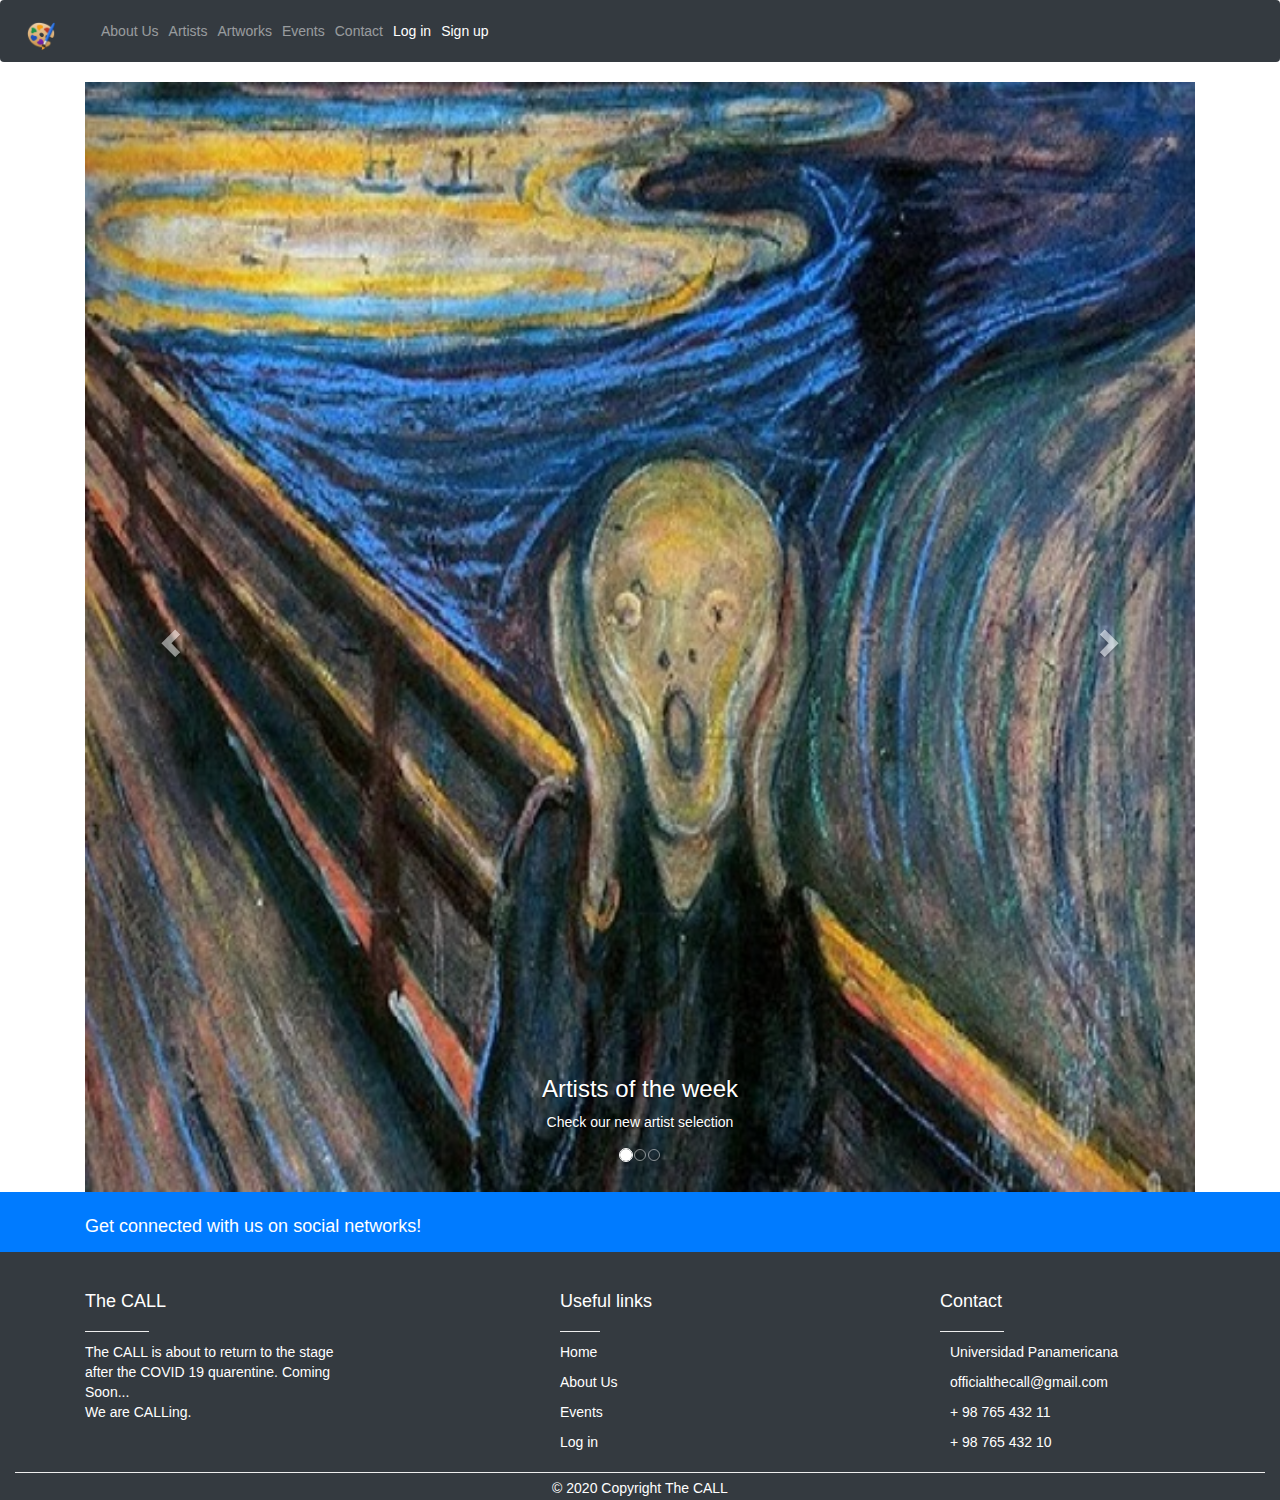
<file: art-project/index.html>
<!DOCTYPE html>
<html lang="en">
<head>
    <meta charset="UTF-8">
    <meta name="viewport" content="width=device-width, initial-scale=1.0">

    <link rel="icon" type="image/png" sizes="32x32" href="./images/logo.png">
    <link rel="stylesheet" href="https://stackpath.bootstrapcdn.com/bootstrap/4.5.2/css/bootstrap.min.css" integrity="sha384-JcKb8q3iqJ61gNV9KGb8thSsNjpSL0n8PARn9HuZOnIxN0hoP+VmmDGMN5t9UJ0Z" crossorigin="anonymous">
    <link rel="stylesheet" href="https://maxcdn.bootstrapcdn.com/bootstrap/3.4.1/css/bootstrap.min.css">
    <link rel="stylesheet" href="./css/nav.css">

    <title>Home</title>
</head>

<body>
  <nav class="navbar navbar-expand-lg navbar-dark bg-dark">
    <a class="navbar-brand" href="index.html"><img src="./images/logo.png" alt="logo" class="img-logo"></a>
    <button class="navbar-toggler" type="button" data-toggle="collapse" data-target="#navbarNav" aria-controls="navbarNav" aria-expanded="false" aria-label="Toggle navigation">
      <span class="navbar-toggler-icon"></span>
    </button>
    <div class="collapse navbar-collapse" id="navbarNav">
      <ul class="navbar-nav">
        <li class="nav-item">
          <a class="nav-link" href="about us.html"> About Us <span class="sr-only">(current)</span></a>
        </li>
        <li class="nav-item">
          <a class="nav-link" href="artists.html">Artists</a>
        </li>
        <li class="nav-item">
          <a class="nav-link" href="artworks.html">Artworks</a>
        </li>
        <li class="nav-item">
          <a class="nav-link" href="events.html">Events</a>
        </li>
        <li class="nav-item">
          <a class="nav-link" href="contact.html">Contact</a>
        </li>
        <li class="nav-item active">
          <a class="nav-link" href="login.html"> Log in <span class="sr-only">(current)</span></a>
        </li>
        <li class="nav-item active">
          <a class="nav-link" href="signup.html"> Sign up <span class="sr-only">(current)</span></a>
        </li>
      </ul>
  </nav>


    <main id="backgroud-img">
        <div class="container">
            <div id="myCarousel" class="carousel slide" data-ride="carousel">
              <!-- Indicators -->
              <ol class="carousel-indicators">
                <li data-target="#myCarousel" data-slide-to="0" class="active"></li>
                <li data-target="#myCarousel" data-slide-to="1"></li>
                <li data-target="#myCarousel" data-slide-to="2"></li>
              </ol>
          
              <!-- Wrapper for slides -->
              <div class="carousel-inner">
          
              
              <div class="item active">
                <a href="artists.html">
                  <img src="./images/foto1.jpg" alt="The Scream" style="width:100%;">
                </a>
                  <div class="carousel-caption">
                    <h3>Artists of the week</h3>
                    <p>Check our new artist selection</p>
                  </div>
                </div>
              </a>
              
              <div class="item">
                <a href="artworks.html">
                  <img src="./images/foto2.jpg" alt="The Garden of Monet at Argenteuil" style="width:100%;">
                </a>
                  <div class="carousel-caption">
                    <h3>New art available</h3>
                    <p>Check out our new art collection!</p>
                  </div>
                </div>

              
              <div class="item">
                <a href="events.html">
                  <img src="./images/foto3.jpg" alt="The CALL" style="width:100%;">
                </a>
                  <div class="carousel-caption">
                    <h3>The CALL (Live at Rock in Rio)</h3>
                    <p>Tickets now available!</p>
                  </div>
                </div>
            
              </div>
          
              <!-- Left and right controls -->
              <a class="left carousel-control" href="#myCarousel" data-slide="prev">
                <span class="glyphicon glyphicon-chevron-left"></span>
                <span class="sr-only">Previous</span>
              </a>
              <a class="right carousel-control" href="#myCarousel" data-slide="next">
                <span class="glyphicon glyphicon-chevron-right"></span>
                <span class="sr-only">Next</span>
              </a>
            </div>
          </div>
    </main>

        <!-- Footer -->
        <footer class="footer bg-dark text-white">

          <!-- Social Icons -->
          <div class="bg-primary">
              <div class="container">
                  <div class="row py-4">
                      <div class="col-md-6 col-lg-7">
                          <h4 class="mb-0 white-text">Get connected with us on social networks!</h4>
                      </div>
                      <div class="col-md-6 col-lg-5 text-right">
                          <a><i class="fa fa-facebook white-text mr-lg-4 fa-2x"> </i></a>
                          <a><i class="fa fa-twitter white-text mr-lg-4 fa-2x"> </i></a>
                          <a><i class="fa fa-google-plus white-text mr-lg-4 fa-2x"> </i></a>
                          <a><i class="fa fa-linkedin white-text mr-lg-4 fa-2x"> </i></a>
                          <a><i class="fa fa-instagram white-text mr-lg-4 fa-2x"> </i></a>
                      </div>
                  </div>
              </div>
          </div>
          <!-- Social Icons -->
  
          <!-- Footer Links -->
          <div class="container pt-5 pb-2">
              <div class="row">
  
                  <div class="col-md-3 col-lg-4 col-xl-3">
                      <h4>The CALL</h4>
                      <hr class="bg-white mb-2 mt-0 d-inline-block mx-auto w-25">
                      <p>
                        The CALL is about to return to the stage after the COVID 19 quarentine. Coming Soon... <br>
                        We are CALLing.
                      </p>
                  </div>
  
                  <div class="col-md-3 col-lg-2 col-xl-2 mx-auto">
                      <h4>Useful links</h4>
                      <hr class="bg-white mb-2 mt-0 d-inline-block mx-auto w-25">
                      <p><a href="index.html" class="text-white">Home</a></p>
                      <p><a href="about us.html" class="text-white">About Us</a></p>
                      <p><a href="events.html" class="text-white">Events</a></p>
                      <p><a href="login.html" class="text-white">Log in</a></p>
                  </div>
  
                  <div class="col-md-4 col-lg-3 col-xl-3">
                      <h4>Contact</h4>
                      <hr class="bg-white mb-2 mt-0 d-inline-block mx-auto w-25">
                      <p><i class="fa fa-home mr-3"></i> Universidad Panamericana</p>
                      <p><i class="fa fa-envelope mr-3"></i> officialthecall@gmail.com</p>
                      <p><i class="fa fa-phone mr-3"></i> + 98 765 432 11</p>
                      <p><i class="fa fa-print mr-3"></i> + 98 765 432 10</p>
                  </div>
  
              </div>
          </div>
          <!-- Footer Links-->
  
          <hr class="bg-white mx-4 mt-2 mb-1">
  
          <!-- Copyright-->
          <div class="container-fluid">
              <p class="text-center m-0 py-1">
                  © 2020 Copyright <a href="#" class="text-white">The CALL</a>
              </p>
          </div>
          <!-- Copyright -->
  
      </footer>

    <script src="https://ajax.googleapis.com/ajax/libs/jquery/3.5.1/jquery.min.js"></script>
    <script src="https://maxcdn.bootstrapcdn.com/bootstrap/3.4.1/js/bootstrap.min.js"></script>
</body>
</html>
</file>
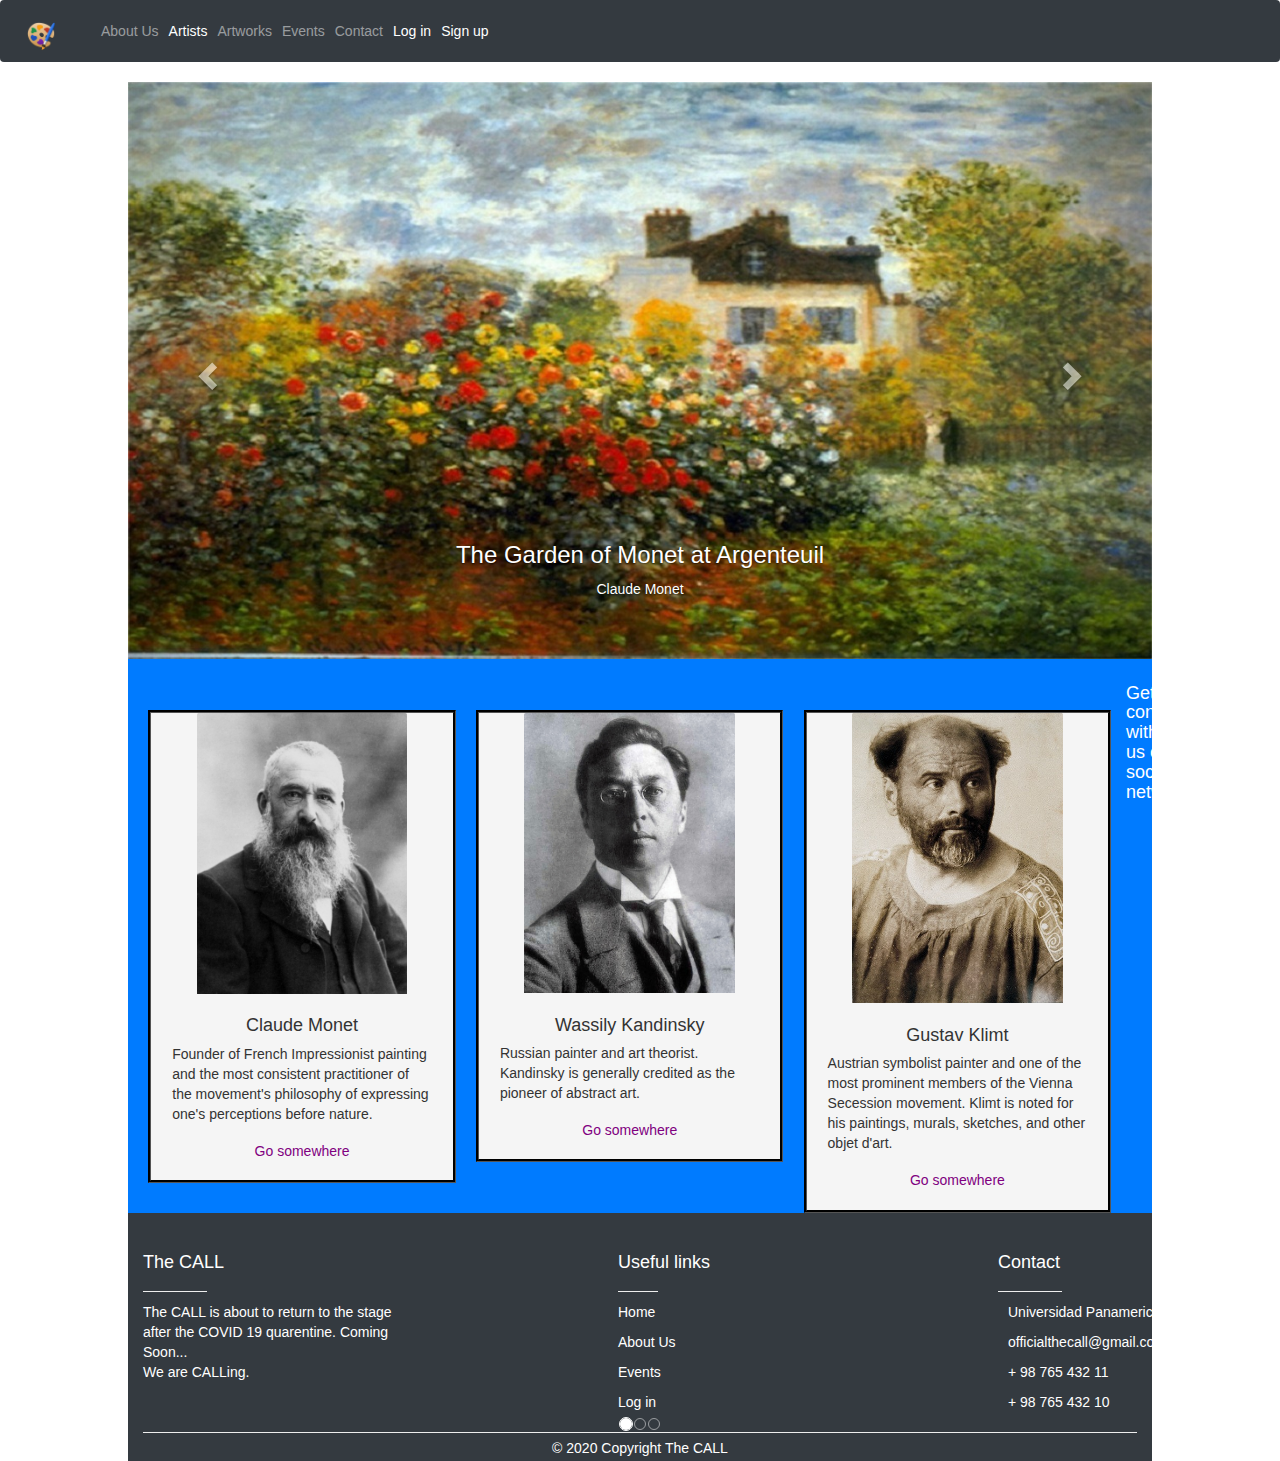
<file: art-project/artists.html>
<!DOCTYPE html>
<html lang="en">
<head>
    <meta charset="UTF-8">
    <meta name="viewport" content="width=device-width, initial-scale=1.0">

    <link rel="icon" type="image/png" sizes="32x32" href="./images/logo.png">
    <link rel="stylesheet" href="https://stackpath.bootstrapcdn.com/bootstrap/4.5.2/css/bootstrap.min.css" integrity="sha384-JcKb8q3iqJ61gNV9KGb8thSsNjpSL0n8PARn9HuZOnIxN0hoP+VmmDGMN5t9UJ0Z" crossorigin="anonymous">
    <link rel="stylesheet" href="https://maxcdn.bootstrapcdn.com/bootstrap/3.4.1/css/bootstrap.min.css">
    <link rel="stylesheet" href="./css/nav.css">
    <link rel="stylesheet" href="./css/artists.css">
    <title>Artists</title>
</head>
<body>

  <nav class="navbar navbar-expand-lg navbar-dark bg-dark">
    <a class="navbar-brand" href="index.html"><img src="./images/logo.png" alt="logo" class="img-logo"></a>
    <button class="navbar-toggler" type="button" data-toggle="collapse" data-target="#navbarNav" aria-controls="navbarNav" aria-expanded="false" aria-label="Toggle navigation">
      <span class="navbar-toggler-icon"></span>
    </button>
    <div class="collapse navbar-collapse" id="navbarNav">
      <ul class="navbar-nav">
        <li class="nav-item">
          <a class="nav-link" href="about us.html"> About Us <span class="sr-only">(current)</span></a>
        </li>
        <li class="nav-item active">
          <a class="nav-link" href="artists.html">Artists</a>
        </li>
        <li class="nav-item">
          <a class="nav-link" href="artworks.html">Artworks</a>
        </li>
        <li class="nav-item">
          <a class="nav-link" href="events.html">Events</a>
        </li>
        <li class="nav-item">
          <a class="nav-link" href="contact.html">Contact</a>
        </li>
        <li class="nav-item active">
          <a class="nav-link" href="login.html"> Log in <span class="sr-only">(current)</span></a>
        </li>
        <li class="nav-item active">
          <a class="nav-link" href="signup.html"> Sign up <span class="sr-only">(current)</span></a>
        </li>
      </ul>
  </nav>


    <div id="myCarousel" class="carousel slide" data-ride="carousel" style="width: 80%; float: center; margin-left:10%;" >
        <!-- Indicators -->
        <ol class="carousel-indicators">
          <li data-target="#myCarousel" data-slide-to="0" class="active"></li>
          <li data-target="#myCarousel" data-slide-to="1"></li>
          <li data-target="#myCarousel" data-slide-to="2"></li>
        </ol>
      
        <!-- Wrapper for slides -->
        <div class="carousel-inner">
          <div class="item active">
            <img src="images\monet1.jpg" alt="Monet">
            <div class="carousel-caption">
              <h3>The Garden of Monet at Argenteuil</h3>
              <p>Claude Monet</p>
            </div>
          </div>
      
          <div class="item">
            <img src="images\kandinsky1.jpg" alt="Kandinsky">
            <div class="carousel-caption">
              <h3>Yellow, Red, Blue </h3>
              <p>Wassily Kandinsky</p>
            </div>
          </div>

          <div class="item">
            <img src="images\klimt1.jpg" alt="The woman in gold">
            <div class="carousel-caption">
              <h3>The woman in gold</h3>
              <p>Gustav Klimt</p>
            </div>
          </div>
      
        <!-- Left and right controls -->
        <a class="left carousel-control" href="#myCarousel" data-slide="prev">
          <span class="glyphicon glyphicon-chevron-left"></span>
          <span class="sr-only">Previous</span>
        </a>
        <a class="right carousel-control" href="#myCarousel" data-slide="next">
          <span class="glyphicon glyphicon-chevron-right"></span>
          <span class="sr-only">Next</span>
        </a>
      </div>

    <div class="card1">
        <img src="images\monetP.jpg" class="card-img-top" alt="Claude Monet">
        <div class="card-body">
          <h4 class="card-title">Claude Monet</h4>
          <p class="card-text">Founder of French Impressionist painting and the most consistent practitioner of the movement's philosophy of expressing one's perceptions before nature.</p>
          <a href="https://www.claudemonetgallery.org/" class="btn">Go somewhere</a>
        </div>
      </div>

      <div class="card2">
        <img src="images\kandinskyP.jpg" class="card-img-top" alt="Wassily Kandinsky">
        <div class="card-body">
          <h4 class="card-title">Wassily Kandinsky</h4>
          <p class="card-text">Russian painter and art theorist. Kandinsky is generally credited as the pioneer of abstract art.</p>
          <a href="https://www.wassilykandinsky.net/painting1896-1944.php" class="btn">Go somewhere</a>
        </div>
      </div>

      <div class="card3">
        <img src="images\klimtP.jpg" class="card-img-top" alt="Gustav Klimt">
        <div class="card-body">
          <h4 class="card-title">Gustav Klimt</h4>
          <p class="card-text">Austrian symbolist painter and one of the most prominent members of the Vienna Secession movement. Klimt is noted for his paintings, murals, sketches, and other objet d'art.</p>
          <a href="https://www.klimtgallery.org/" class="btn">Go somewhere</a>
        </div>
      </div>

    <main>
        
    </main>

    <footer class="footer bg-dark text-white">

      <!-- Social Icons -->
      <div class="bg-primary">
          <div class="container">
              <div class="row py-4">
                  <div class="col-md-6 col-lg-7">
                      <h4 class="mb-0 white-text">Get connected with us on social networks!</h4>
                  </div>
                  <div class="col-md-6 col-lg-5 text-right">
                      <a><i class="fa fa-facebook white-text mr-lg-4 fa-2x"> </i></a>
                      <a><i class="fa fa-twitter white-text mr-lg-4 fa-2x"> </i></a>
                      <a><i class="fa fa-google-plus white-text mr-lg-4 fa-2x"> </i></a>
                      <a><i class="fa fa-linkedin white-text mr-lg-4 fa-2x"> </i></a>
                      <a><i class="fa fa-instagram white-text mr-lg-4 fa-2x"> </i></a>
                  </div>
              </div>
          </div>
      </div>
      <!-- Social Icons -->

      <!-- Footer Links -->
      <div class="container pt-5 pb-2">
          <div class="row">

              <div class="col-md-3 col-lg-4 col-xl-3">
                  <h4>The CALL</h4>
                  <hr class="bg-white mb-2 mt-0 d-inline-block mx-auto w-25">
                  <p>
                    The CALL is about to return to the stage after the COVID 19 quarentine. Coming Soon... <br>
                    We are CALLing.
                  </p>
              </div>

              <div class="col-md-3 col-lg-2 col-xl-2 mx-auto">
                  <h4>Useful links</h4>
                  <hr class="bg-white mb-2 mt-0 d-inline-block mx-auto w-25">
                  <p><a href="index.html" class="text-white">Home</a></p>
                  <p><a href="about us.html" class="text-white">About Us</a></p>
                  <p><a href="events.html" class="text-white">Events</a></p>
                  <p><a href="login.html" class="text-white">Log in</a></p>
              </div>

              <div class="col-md-4 col-lg-3 col-xl-3">
                  <h4>Contact</h4>
                  <hr class="bg-white mb-2 mt-0 d-inline-block mx-auto w-25">
                  <p><i class="fa fa-home mr-3"></i> Universidad Panamericana</p>
                  <p><i class="fa fa-envelope mr-3"></i> officialthecall@gmail.com</p>
                  <p><i class="fa fa-phone mr-3"></i> + 98 765 432 11</p>
                  <p><i class="fa fa-print mr-3"></i> + 98 765 432 10</p>
              </div>

          </div>
      </div>
      <!-- Footer Links-->

      <hr class="bg-white mx-4 mt-2 mb-1">

      <!-- Copyright-->
      <div class="container-fluid">
          <p class="text-center m-0 py-1">
              © 2020 Copyright <a href="#" class="text-white">The CALL</a>
          </p>
      </div>
      <!-- Copyright -->

  </footer>


    <script src="https://ajax.googleapis.com/ajax/libs/jquery/3.5.1/jquery.min.js"></script>
    <script src="https://maxcdn.bootstrapcdn.com/bootstrap/3.4.1/js/bootstrap.min.js"></script>
    <script src="https://code.jquery.com/jquery-3.5.1.slim.min.js" integrity="sha384-DfXdz2htPH0lsSSs5nCTpuj/zy4C+OGpamoFVy38MVBnE+IbbVYUew+OrCXaRkfj" crossorigin="anonymous"></script>
    <script src="https://cdn.jsdelivr.net/npm/popper.js@1.16.1/dist/umd/popper.min.js" integrity="sha384-9/reFTGAW83EW2RDu2S0VKaIzap3H66lZH81PoYlFhbGU+6BZp6G7niu735Sk7lN" crossorigin="anonymous"></script>
    <script src="https://stackpath.bootstrapcdn.com/bootstrap/4.5.2/js/bootstrap.min.js" integrity="sha384-B4gt1jrGC7Jh4AgTPSdUtOBvfO8shuf57BaghqFfPlYxofvL8/KUEfYiJOMMV+rV" crossorigin="anonymous"></script>
</body>
</html>
</file>
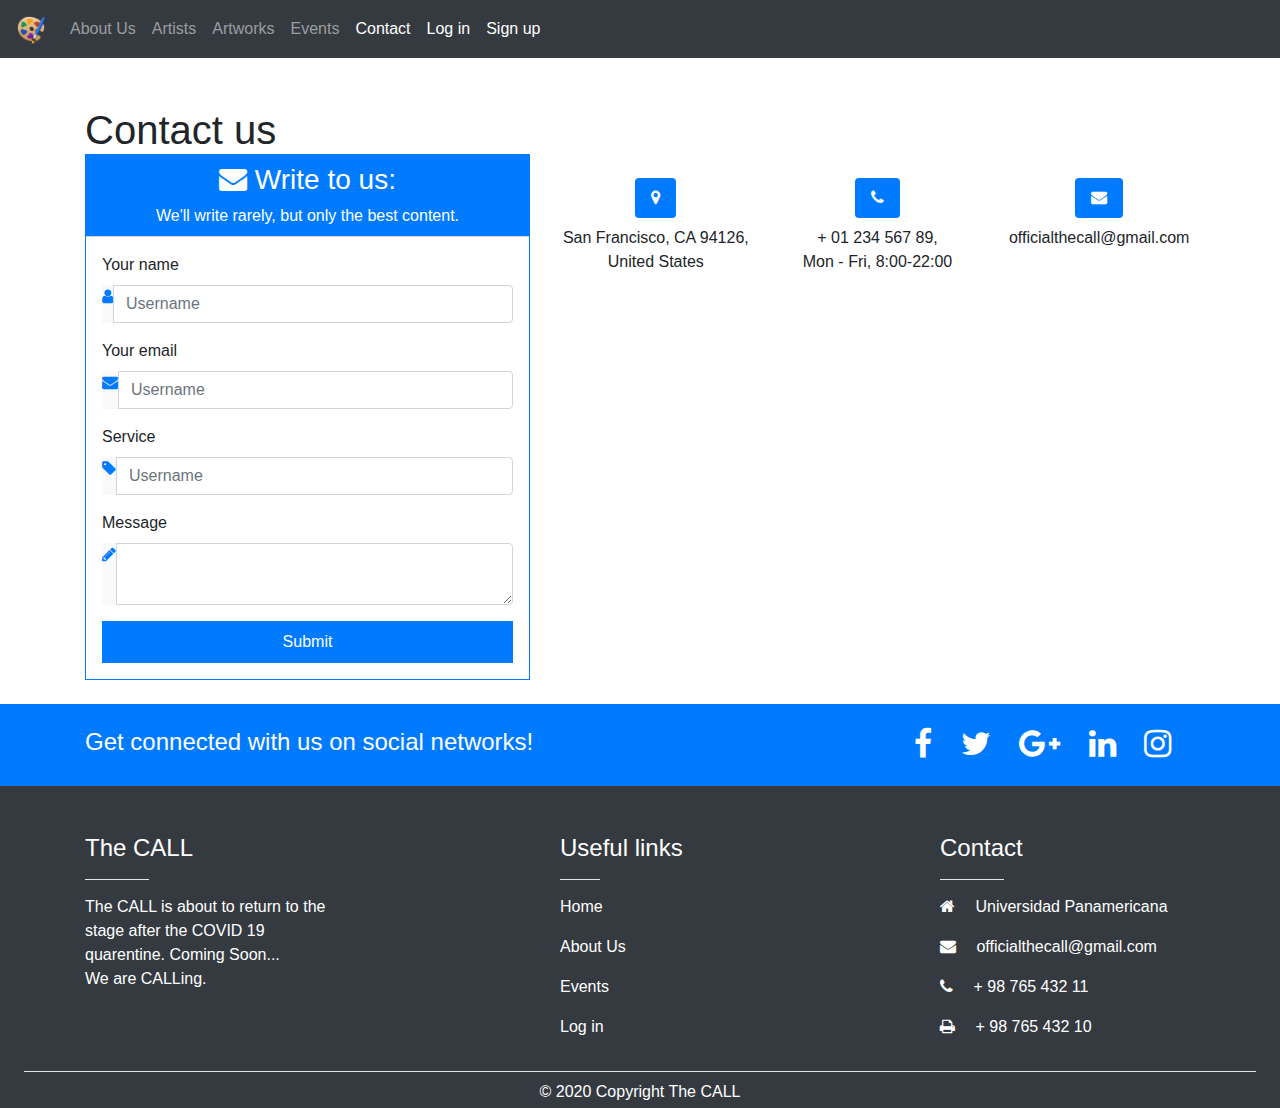
<file: art-project/contact.html>
<!DOCTYPE html>
<html lang="en">
<head>
    <meta charset="UTF-8">
    <meta name="viewport" content="width=device-width, initial-scale=1.0">

    <link rel="icon" type="image/png" sizes="32x32" href="./images/logo.png">

    <link rel="stylesheet" href="https://stackpath.bootstrapcdn.com/bootstrap/4.5.2/css/bootstrap.min.css" integrity="sha384-JcKb8q3iqJ61gNV9KGb8thSsNjpSL0n8PARn9HuZOnIxN0hoP+VmmDGMN5t9UJ0Z" crossorigin="anonymous">
    <link rel="stylesheet" href="./css/contact.css">
    <link rel="stylesheet" href="./css/nav.css">
    <title>Contact</title>
</head>
<body>
  <nav class="navbar navbar-expand-lg navbar-dark bg-dark">
    <a class="navbar-brand" href="index.html"><img src="./images/logo.png" alt="logo" class="img-logo"></a>
    <button class="navbar-toggler" type="button" data-toggle="collapse" data-target="#navbarNav" aria-controls="navbarNav" aria-expanded="false" aria-label="Toggle navigation">
      <span class="navbar-toggler-icon"></span>
    </button>
    <div class="collapse navbar-collapse" id="navbarNav">
      <ul class="navbar-nav">
        <li class="nav-item">
          <a class="nav-link" href="about us.html"> About Us <span class="sr-only">(current)</span></a>
        </li>
        <li class="nav-item">
          <a class="nav-link" href="artists.html">Artists</a>
        </li>
        <li class="nav-item">
          <a class="nav-link" href="artworks.html">Artworks</a>
        </li>
        <li class="nav-item">
          <a class="nav-link" href="events.html">Events</a>
        </li>
        <li class="nav-item active">
          <a class="nav-link" href="contact.html">Contact</a>
        </li>
        <li class="nav-item active">
          <a class="nav-link" href="login.html"> Log in <span class="sr-only">(current)</span></a>
        </li>
        <li class="nav-item active">
          <a class="nav-link" href="signup.html"> Sign up <span class="sr-only">(current)</span></a>
        </li>
      </ul>
  </nav>


    <div class="my-5"></div>

<!-- Contact -->
<section class="container">

    <!--Contact heading-->
    <h2 class="h1 m-0">Contact us</h2>
    
    <div class="row">

        <!--Grid column-->
        <div class="col-lg-5 mb-4">

            <!--Form with header-->
            <div class="card border-primary rounded-0">

                <div class="card-header p-0">
                    <div class="bg-primary text-white text-center py-2">
                        <h3><i class="fa fa-envelope"></i> Write to us:</h3>
                        <p class="m-0">We'll write rarely, but only the best content.</p>
                    </div>
                </div>
                <div class="card-body p-3">

                    <!--Body-->
                    <div class="form-group">
                        <label>Your name</label>
                        <div class="input-group">
                            <div class="input-group-addon bg-light"><i class="fa fa-user text-primary"></i></div>
                            <input type="text" class="form-control" id="inlineFormInputGroupUsername" placeholder="Username">
                        </div>
                    </div>
                    <div class="form-group">
                        <label>Your email</label>
                        <div class="input-group mb-2 mb-sm-0">
                            <div class="input-group-addon bg-light"><i class="fa fa-envelope text-primary"></i></div>
                            <input type="text" class="form-control" id="inlineFormInputGroupUsername" placeholder="Username">
                        </div>
                    </div>
                    <div class="form-group">
                        <label>Service</label>
                        <div class="input-group mb-2 mb-sm-0">
                            <div class="input-group-addon bg-light"><i class="fa fa-tag prefix text-primary"></i></div>
                            <input type="text" class="form-control" id="inlineFormInputGroupUsername" placeholder="Username">
                        </div>
                    </div>
                    <div class="form-group">
                        <label>Message</label>
                        <div class="input-group mb-2 mb-sm-0">
                            <div class="input-group-addon bg-light"><i class="fa fa-pencil text-primary"></i></div>
                            <textarea class="form-control"></textarea>
                        </div>
                    </div>

                    <div class="text-center">
                        <button class="btn btn-primary btn-block rounded-0 py-2">Submit</button>
                    </div>

                </div>

            </div>
            <!--Form with header-->

        </div>
        <!--Grid column-->

        <!--Grid column-->
        <div class="col-lg-7">

            <!--Google map-->
            <div class="mb-4">
               
            </div>

            <!--Buttons-->
            <div class="row text-center">
                <div class="col-md-4">
                    <a class="bg-primary px-3 py-2 rounded text-white mb-2 d-inline-block"><i class="fa fa-map-marker"></i></a>
                    <p>San Francisco, CA 94126,<br> United States</p>
                    
                </div>

                <div class="col-md-4">
                    <a class="bg-primary px-3 py-2 rounded text-white mb-2 d-inline-block"><i class="fa fa-phone"></i></a>
                    <p>+ 01 234 567 89, <br> Mon - Fri, 8:00-22:00</p>
                </div>

                <div class="col-md-4">
                    <a class="bg-primary px-3 py-2 rounded text-white mb-2 d-inline-block"><i class="fa fa-envelope"></i></a>
                    <p>officialthecall@gmail.com</p>
                </div>
            </div>

        </div>
       <!--Grid column-->

    </div>

</section>
<!-- Contact -->


    <!-- Footer -->
    <footer class="footer bg-dark text-white">

        <!-- Social Icons -->
        <div class="bg-primary">
            <div class="container">
                <div class="row py-4">
                    <div class="col-md-6 col-lg-7">
                        <h4 class="mb-0 white-text">Get connected with us on social networks!</h4>
                    </div>
                    <div class="col-md-6 col-lg-5 text-right">
                        <a><i class="fa fa-facebook white-text mr-lg-4 fa-2x"> </i></a>
                        <a><i class="fa fa-twitter white-text mr-lg-4 fa-2x"> </i></a>
                        <a><i class="fa fa-google-plus white-text mr-lg-4 fa-2x"> </i></a>
                        <a><i class="fa fa-linkedin white-text mr-lg-4 fa-2x"> </i></a>
                        <a><i class="fa fa-instagram white-text mr-lg-4 fa-2x"> </i></a>
                    </div>
                </div>
            </div>
        </div>
        <!-- Social Icons -->

        <!-- Footer Links -->
        <div class="container pt-5 pb-2">
            <div class="row">

                <div class="col-md-3 col-lg-4 col-xl-3">
                    <h4>The CALL</h4>
                    <hr class="bg-white mb-2 mt-0 d-inline-block mx-auto w-25">
                    <p>
                      The CALL is about to return to the stage after the COVID 19 quarentine. Coming Soon... <br>
                      We are CALLing.
                    </p>
                </div>

                <div class="col-md-3 col-lg-2 col-xl-2 mx-auto">
                    <h4>Useful links</h4>
                    <hr class="bg-white mb-2 mt-0 d-inline-block mx-auto w-25">
                    <p><a href="index.html" class="text-white">Home</a></p>
                    <p><a href="about us.html" class="text-white">About Us</a></p>
                    <p><a href="events.html" class="text-white">Events</a></p>
                    <p><a href="login.html" class="text-white">Log in</a></p>
                </div>

                <div class="col-md-4 col-lg-3 col-xl-3">
                    <h4>Contact</h4>
                    <hr class="bg-white mb-2 mt-0 d-inline-block mx-auto w-25">
                    <p><i class="fa fa-home mr-3"></i> Universidad Panamericana</p>
                    <p><i class="fa fa-envelope mr-3"></i> officialthecall@gmail.com</p>
                    <p><i class="fa fa-phone mr-3"></i> + 98 765 432 11</p>
                    <p><i class="fa fa-print mr-3"></i> + 98 765 432 10</p>
                </div>

            </div>
        </div>
        <!-- Footer Links-->

        <hr class="bg-white mx-4 mt-2 mb-1">

        <!-- Copyright-->
        <div class="container-fluid">
            <p class="text-center m-0 py-1">
                © 2020 Copyright <a href="#" class="text-white">The CALL</a>
            </p>
        </div>
        <!-- Copyright -->

    </footer>

    <script src="https://code.jquery.com/jquery-3.5.1.slim.min.js" integrity="sha384-DfXdz2htPH0lsSSs5nCTpuj/zy4C+OGpamoFVy38MVBnE+IbbVYUew+OrCXaRkfj" crossorigin="anonymous"></script>
    <script src="https://cdn.jsdelivr.net/npm/popper.js@1.16.1/dist/umd/popper.min.js" integrity="sha384-9/reFTGAW83EW2RDu2S0VKaIzap3H66lZH81PoYlFhbGU+6BZp6G7niu735Sk7lN" crossorigin="anonymous"></script>
    <script src="https://stackpath.bootstrapcdn.com/bootstrap/4.5.2/js/bootstrap.min.js" integrity="sha384-B4gt1jrGC7Jh4AgTPSdUtOBvfO8shuf57BaghqFfPlYxofvL8/KUEfYiJOMMV+rV" crossorigin="anonymous"></script>
</body>
</html>
</file>
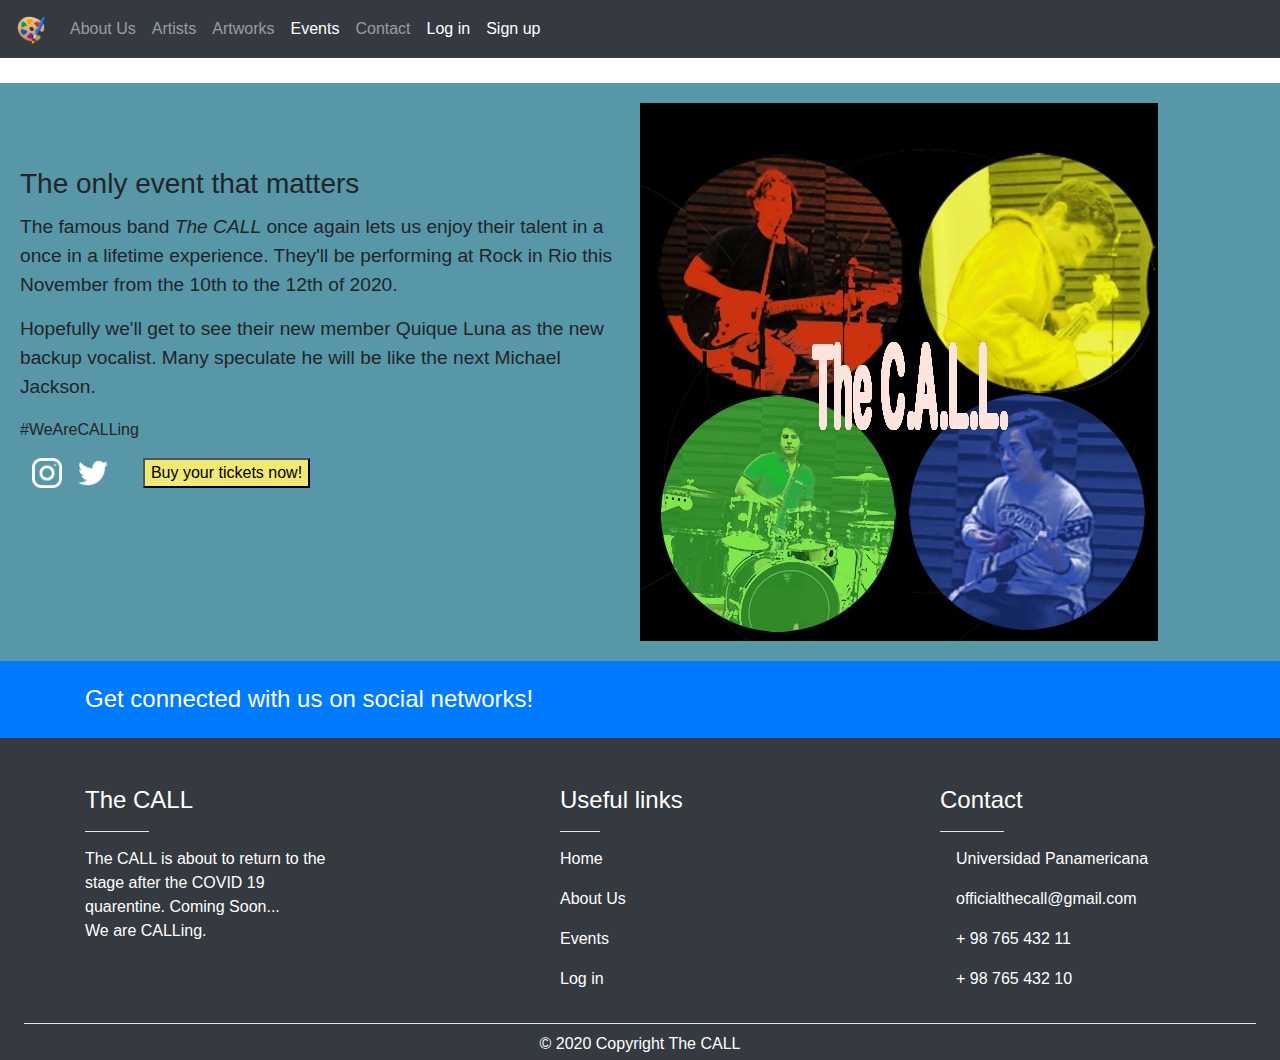
<file: art-project/events.html>
<!DOCTYPE html>
<html lang="en">
<head>
    <meta charset="UTF-8">
    <meta name="viewport" content="width=device-width, initial-scale=1.0">

    <link rel="icon" type="image/png" sizes="32x32" href="./images/logo.png">
    <link rel="stylesheet" href="https://stackpath.bootstrapcdn.com/bootstrap/4.5.2/css/bootstrap.min.css" integrity="sha384-JcKb8q3iqJ61gNV9KGb8thSsNjpSL0n8PARn9HuZOnIxN0hoP+VmmDGMN5t9UJ0Z" crossorigin="anonymous">
    <link rel="stylesheet" href="./css/nav.css">
    <link rel="stylesheet" href="./css/events.css">
    <title>Events</title>
</head>

<body>
  <nav class="navbar navbar-expand-lg navbar-dark bg-dark">
    <a class="navbar-brand" href="index.html"><img src="./images/logo.png" alt="logo" class="img-logo"></a>
    <button class="navbar-toggler" type="button" data-toggle="collapse" data-target="#navbarNav" aria-controls="navbarNav" aria-expanded="false" aria-label="Toggle navigation">
      <span class="navbar-toggler-icon"></span>
    </button>
    <div class="collapse navbar-collapse" id="navbarNav">
      <ul class="navbar-nav">
        <li class="nav-item">
          <a class="nav-link" href="about us.html"> About Us <span class="sr-only">(current)</span></a>
        </li>
        <li class="nav-item">
          <a class="nav-link" href="artists.html">Artists</a>
        </li>
        <li class="nav-item">
          <a class="nav-link" href="artworks.html">Artworks</a>
        </li>
        <li class="nav-item active">
          <a class="nav-link" href="events.html">Events</a>
        </li>
        <li class="nav-item">
          <a class="nav-link" href="contact.html">Contact</a>
        </li>
        <li class="nav-item active">
          <a class="nav-link" href="login.html"> Log in <span class="sr-only">(current)</span></a>
        </li>
        <li class="nav-item active">
          <a class="nav-link" href="signup.html"> Sign up <span class="sr-only">(current)</span></a>
        </li>
      </ul>
  </nav>

    <main>
      <div class="block">
        <div class="card1">
            <div class="card-body">
              <h3 class="card-title">The only event that matters</h3>
              <p class="card-text" id="famous">The famous band <i>The CALL</i> once again lets us enjoy their talent in a once in a lifetime experience. They'll be performing at Rock in Rio this 
                November from the 10th to the 12th of 2020.</p>
            <p id="famous">
                Hopefully we'll get to see their new member Quique Luna as the new backup vocalist. Many speculate he will be like the next  Michael Jackson.
            </p>
            <p>
              #WeAreCALLing
            </p>
                <a href="https://www.instagram.com/the_call.off/?hl=es-la"><img class="logito" src="./images/instagram.png" alt="Instagram" ></a>
                <a href="https://twitter.com/TheCALL_Off"><img class="logito" src="./images/twitter.png" alt="Twitter" ></a>
                <a href="thecall.html"><input id="boton" type="submit" value="Buy your tickets now!"></a>
            </div>
          </div>
    
          <div class="card2">
            <div class="card-body">
                <img id="top3" src="./images/call.jpg" alt="The Call" >
            </div>
          </div>
    </div>
    </main>

        <!-- Footer -->
        <footer class="footer bg-dark text-white">

          <!-- Social Icons -->
          <div class="bg-primary">
              <div class="container">
                  <div class="row py-4">
                      <div class="col-md-6 col-lg-7">
                          <h4 class="mb-0 white-text">Get connected with us on social networks!</h4>
                      </div>
                      <div class="col-md-6 col-lg-5 text-right">
                          <a><i class="fa fa-facebook white-text mr-lg-4 fa-2x"> </i></a>
                          <a><i class="fa fa-twitter white-text mr-lg-4 fa-2x"> </i></a>
                          <a><i class="fa fa-google-plus white-text mr-lg-4 fa-2x"> </i></a>
                          <a><i class="fa fa-linkedin white-text mr-lg-4 fa-2x"> </i></a>
                          <a><i class="fa fa-instagram white-text mr-lg-4 fa-2x"> </i></a>
                      </div>
                  </div>
              </div>
          </div>
          <!-- Social Icons -->
  
          <!-- Footer Links -->
          <div class="container pt-5 pb-2">
              <div class="row">
  
                  <div class="col-md-3 col-lg-4 col-xl-3">
                      <h4>The CALL</h4>
                      <hr class="bg-white mb-2 mt-0 d-inline-block mx-auto w-25">
                      <p>
                        The CALL is about to return to the stage after the COVID 19 quarentine. Coming Soon... <br>
                        We are CALLing.
                      </p>
                  </div>
  
                  <div class="col-md-3 col-lg-2 col-xl-2 mx-auto">
                      <h4>Useful links</h4>
                      <hr class="bg-white mb-2 mt-0 d-inline-block mx-auto w-25">
                      <p><a href="index.html" class="text-white">Home</a></p>
                      <p><a href="about us.html" class="text-white">About Us</a></p>
                      <p><a href="events.html" class="text-white">Events</a></p>
                      <p><a href="login.html" class="text-white">Log in</a></p>
                  </div>
  
                  <div class="col-md-4 col-lg-3 col-xl-3">
                      <h4>Contact</h4>
                      <hr class="bg-white mb-2 mt-0 d-inline-block mx-auto w-25">
                      <p><i class="fa fa-home mr-3"></i> Universidad Panamericana</p>
                      <p><i class="fa fa-envelope mr-3"></i> officialthecall@gmail.com</p>
                      <p><i class="fa fa-phone mr-3"></i> + 98 765 432 11</p>
                      <p><i class="fa fa-print mr-3"></i> + 98 765 432 10</p>
                  </div>
  
              </div>
          </div>
          <!-- Footer Links-->
  
          <hr class="bg-white mx-4 mt-2 mb-1">
  
          <!-- Copyright-->
          <div class="container-fluid">
              <p class="text-center m-0 py-1">
                  © 2020 Copyright <a href="#" class="text-white">The CALL</a>
              </p>
          </div>
          <!-- Copyright -->
  
      </footer>
    <script src="https://code.jquery.com/jquery-3.5.1.slim.min.js" integrity="sha384-DfXdz2htPH0lsSSs5nCTpuj/zy4C+OGpamoFVy38MVBnE+IbbVYUew+OrCXaRkfj" crossorigin="anonymous"></script>
    <script src="https://cdn.jsdelivr.net/npm/popper.js@1.16.1/dist/umd/popper.min.js" integrity="sha384-9/reFTGAW83EW2RDu2S0VKaIzap3H66lZH81PoYlFhbGU+6BZp6G7niu735Sk7lN" crossorigin="anonymous"></script>
    <script src="https://stackpath.bootstrapcdn.com/bootstrap/4.5.2/js/bootstrap.min.js" integrity="sha384-B4gt1jrGC7Jh4AgTPSdUtOBvfO8shuf57BaghqFfPlYxofvL8/KUEfYiJOMMV+rV" crossorigin="anonymous"></script>
    <script src="https://ajax.googleapis.com/ajax/libs/jquery/3.5.1/jquery.min.js"></script>
    <script src="https://maxcdn.bootstrapcdn.com/bootstrap/3.4.1/js/bootstrap.min.js"></script>
</body>
</html>
</file>
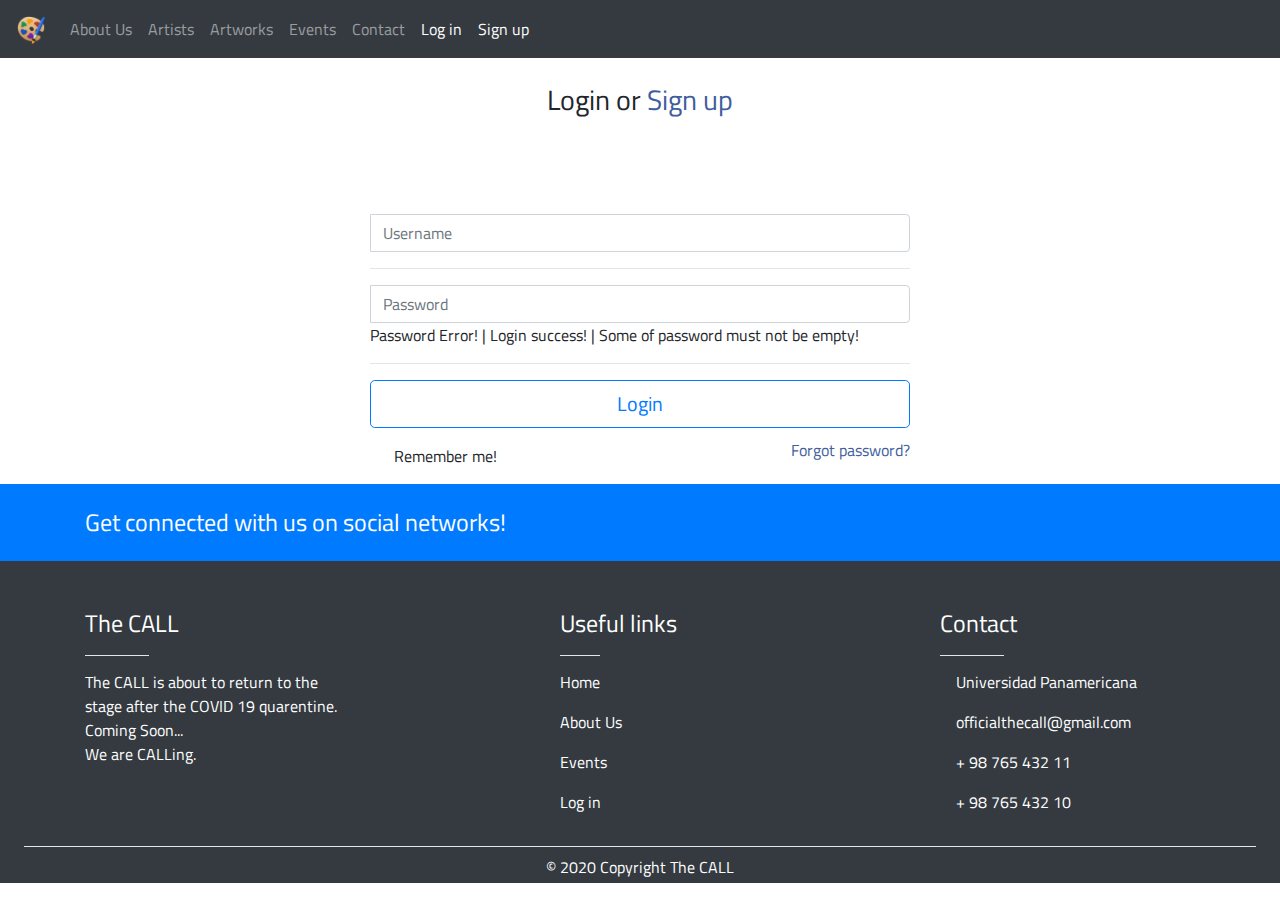
<file: art-project/login.html>
<!DOCTYPE html>
<html lang="en">
<head>
    <meta charset="UTF-8">
    <meta name="viewport" content="width=device-width, initial-scale=1.0">
    <link rel="icon" type="image/png" sizes="32x32" href="./images/logo.png">

    <link rel="stylesheet" href="https://stackpath.bootstrapcdn.com/bootstrap/4.5.2/css/bootstrap.min.css" integrity="sha384-JcKb8q3iqJ61gNV9KGb8thSsNjpSL0n8PARn9HuZOnIxN0hoP+VmmDGMN5t9UJ0Z" crossorigin="anonymous">
    <link rel="stylesheet" href="./css/nav.css">
    <link rel="stylesheet" href="./css/login.css">
    <title>Log in</title>
</head>
<body>
  <nav class="navbar navbar-expand-lg navbar-dark bg-dark">
    <a class="navbar-brand" href="index.html"><img src="./images/logo.png" alt="logo" class="img-logo"></a>
    <button class="navbar-toggler" type="button" data-toggle="collapse" data-target="#navbarNav" aria-controls="navbarNav" aria-expanded="false" aria-label="Toggle navigation">
      <span class="navbar-toggler-icon"></span>
    </button>
    <div class="collapse navbar-collapse" id="navbarNav">
      <ul class="navbar-nav">
        <li class="nav-item">
          <a class="nav-link" href="about us.html"> About Us <span class="sr-only">(current)</span></a>
        </li>
        <li class="nav-item">
          <a class="nav-link" href="artists.html">Artists</a>
        </li>
        <li class="nav-item">
          <a class="nav-link" href="artworks.html">Artworks</a>
        </li>
        <li class="nav-item">
          <a class="nav-link" href="events.html">Events</a>
        </li>
        <li class="nav-item">
          <a class="nav-link" href="contact.html">Contact</a>
        </li>
        <li class="nav-item active">
          <a class="nav-link" href="login.html"> Log in <span class="sr-only">(current)</span></a>
        </li>
        <li class="nav-item active">
          <a class="nav-link" href="signup.html"> Sign up <span class="sr-only">(current)</span></a>
        </li>
      </ul>
  </nav>

    <main>
      <div class="container">
    

        <div class="kpx_login">
            <h3 class="kpx_authTitle">Login or <a href="signup.html">Sign up</a></h3>
        <div class="row kpx_row-sm-offset-3 kpx_loginOr">
        </div>
    
        <div class="row kpx_row-sm-offset-3">
          <div class="col-xs-12 col-sm-6">	
              <form class="kpx_loginForm" action="" autocomplete="off" method="POST">
              <div class="input-group">
                <span class="input-group-addon"><span class="fa fa-user"></span></span>
                <input type="text" class="form-control" name="username" placeholder="Username">
              </div>
                        <hr />
                        
              <div class="input-group">
                <span class="input-group-addon"><span class="fa fa-key"></span></span>
                <input  type="password" class="form-control" name="password" placeholder="Password">
              </div>
                        <span class="tag tag-danger">Password Error!</span> | <span class="tag tag-success">Login success!</span> | <span class="tag tag-warning">Some of password must not be empty!</span>
                        <hr />
              <button class="btn btn-lg btn-outline-primary btn-block" type="submit"><i class="fa fa-sign-in"></i> Login</button>
            </form>
          </div>
          </div>
        <div class="row kpx_row-sm-offset-3">
          <div class="col-xs-12 col-sm-3">
                <p></p>
            <label class="custom-control custom-checkbox">
                              <input type="checkbox" class="custom-control-input" value="remember-me">
                              <span class="custom-control-indicator"></span>
                              <span class="custom-control-description">Remember me!</span>
                            </label>
                            </p>
    
        </div>
          <div class="col-xs-12 col-sm-3">
            <p class="kpx_forgotPwd">
              <a href="#">Forgot password?</a>
            </p>
          </div>
              
        </div>	    	
      </div>
    
            </div>
            <script>
    $(function () {
      $('[data-toggle="tooltip"]').tooltip()
    })
    </script>
    </main>

        <!-- Footer -->
        <footer class="footer bg-dark text-white">

          <!-- Social Icons -->
          <div class="bg-primary">
              <div class="container">
                  <div class="row py-4">
                      <div class="col-md-6 col-lg-7">
                          <h4 class="mb-0 white-text">Get connected with us on social networks!</h4>
                      </div>
                      <div class="col-md-6 col-lg-5 text-right">
                          <a><i class="fa fa-facebook white-text mr-lg-4 fa-2x"> </i></a>
                          <a><i class="fa fa-twitter white-text mr-lg-4 fa-2x"> </i></a>
                          <a><i class="fa fa-google-plus white-text mr-lg-4 fa-2x"> </i></a>
                          <a><i class="fa fa-linkedin white-text mr-lg-4 fa-2x"> </i></a>
                          <a><i class="fa fa-instagram white-text mr-lg-4 fa-2x"> </i></a>
                      </div>
                  </div>
              </div>
          </div>
          <!-- Social Icons -->
  
          <!-- Footer Links -->
          <div class="container pt-5 pb-2">
              <div class="row">
  
                  <div class="col-md-3 col-lg-4 col-xl-3">
                      <h4>The CALL</h4>
                      <hr class="bg-white mb-2 mt-0 d-inline-block mx-auto w-25">
                      <p>
                        The CALL is about to return to the stage after the COVID 19 quarentine. Coming Soon... <br>
                        We are CALLing.
                      </p>
                  </div>
  
                  <div class="col-md-3 col-lg-2 col-xl-2 mx-auto">
                      <h4>Useful links</h4>
                      <hr class="bg-white mb-2 mt-0 d-inline-block mx-auto w-25">
                      <p><a href="index.html" class="text-white">Home</a></p>
                      <p><a href="about us.html" class="text-white">About Us</a></p>
                      <p><a href="events.html" class="text-white">Events</a></p>
                      <p><a href="login.html" class="text-white">Log in</a></p>
                  </div>
  
                  <div class="col-md-4 col-lg-3 col-xl-3">
                      <h4>Contact</h4>
                      <hr class="bg-white mb-2 mt-0 d-inline-block mx-auto w-25">
                      <p><i class="fa fa-home mr-3"></i> Universidad Panamericana</p>
                      <p><i class="fa fa-envelope mr-3"></i> officialthecall@gmail.com</p>
                      <p><i class="fa fa-phone mr-3"></i> + 98 765 432 11</p>
                      <p><i class="fa fa-print mr-3"></i> + 98 765 432 10</p>
                  </div>
  
              </div>
          </div>
          <!-- Footer Links-->
  
          <hr class="bg-white mx-4 mt-2 mb-1">
  
          <!-- Copyright-->
          <div class="container-fluid">
              <p class="text-center m-0 py-1">
                  © 2020 Copyright <a href="#" class="text-white">The CALL</a>
              </p>
          </div>
          <!-- Copyright -->
  
      </footer>

    <script src="//maxcdn.bootstrapcdn.com/bootstrap/4.0.0/js/bootstrap.min.js"></script>
    <script src="//code.jquery.com/jquery-1.11.1.min.js"></script>

    <script src="https://code.jquery.com/jquery-3.5.1.slim.min.js" integrity="sha384-DfXdz2htPH0lsSSs5nCTpuj/zy4C+OGpamoFVy38MVBnE+IbbVYUew+OrCXaRkfj" crossorigin="anonymous"></script>
    <script src="https://cdn.jsdelivr.net/npm/popper.js@1.16.1/dist/umd/popper.min.js" integrity="sha384-9/reFTGAW83EW2RDu2S0VKaIzap3H66lZH81PoYlFhbGU+6BZp6G7niu735Sk7lN" crossorigin="anonymous"></script>
    <script src="https://stackpath.bootstrapcdn.com/bootstrap/4.5.2/js/bootstrap.min.js" integrity="sha384-B4gt1jrGC7Jh4AgTPSdUtOBvfO8shuf57BaghqFfPlYxofvL8/KUEfYiJOMMV+rV" crossorigin="anonymous"></script>
    <script src="https://ajax.googleapis.com/ajax/libs/jquery/3.5.1/jquery.min.js"></script>
    <script src="https://maxcdn.bootstrapcdn.com/bootstrap/3.4.1/js/bootstrap.min.js"></script>
</body>
</html>
</file>
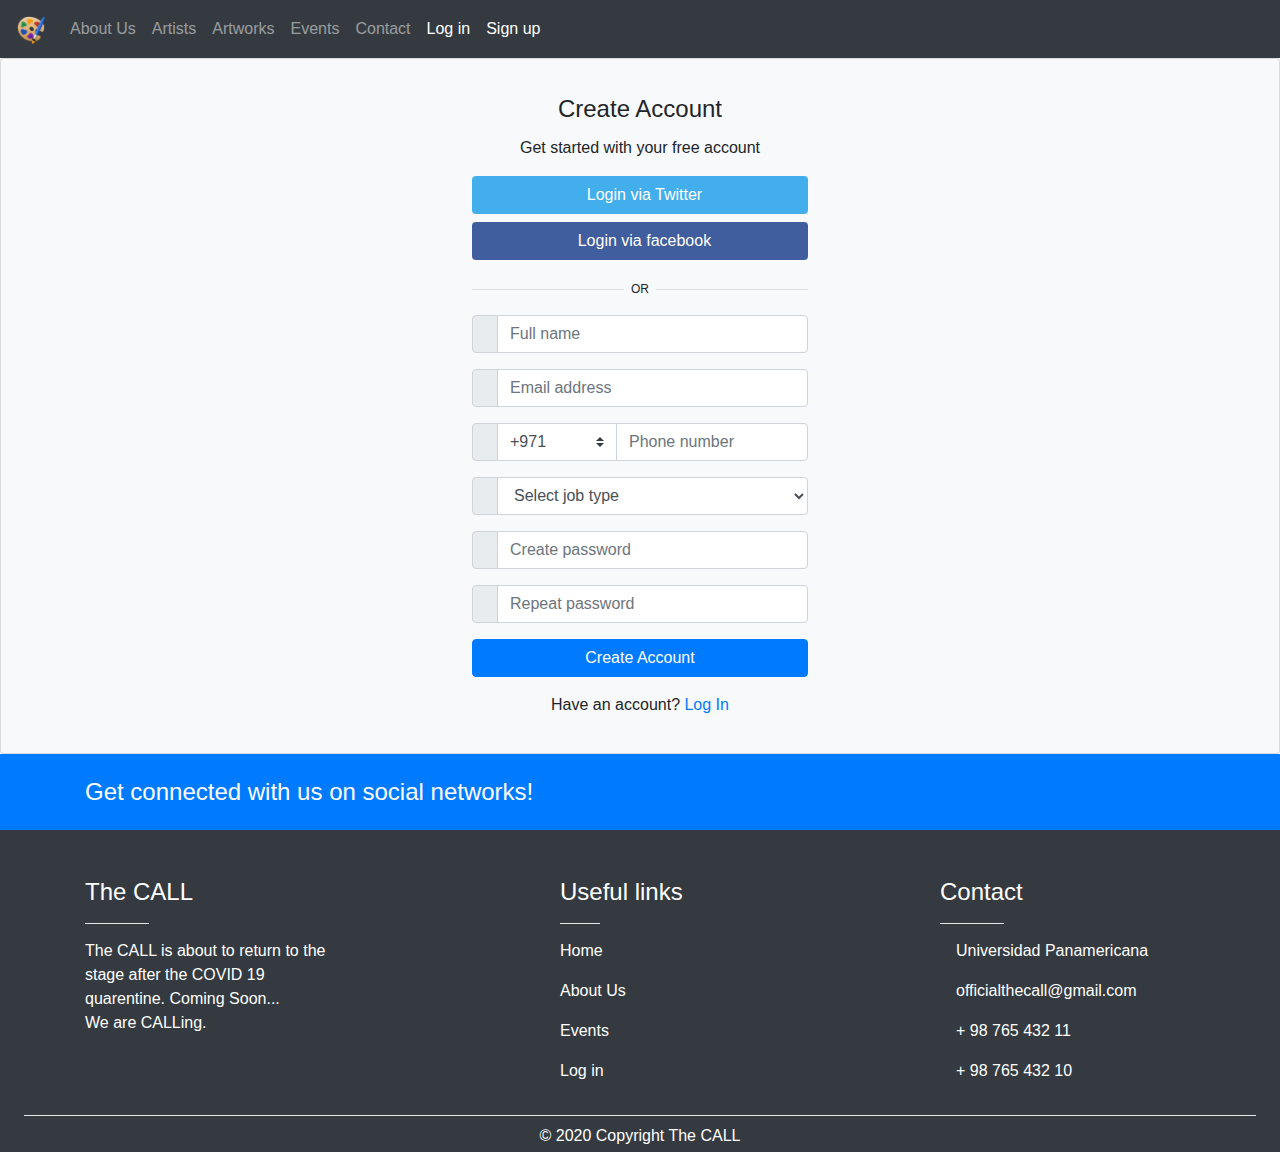
<file: art-project/signup.html>
<!DOCTYPE html>
<html lang="en">
<head>
    <meta charset="UTF-8">
    <meta name="viewport" content="width=device-width, initial-scale=1.0">

    <link rel="icon" type="image/png" sizes="32x32" href="./images/logo.png">
    <link rel="stylesheet" href="https://stackpath.bootstrapcdn.com/bootstrap/4.5.2/css/bootstrap.min.css" integrity="sha384-JcKb8q3iqJ61gNV9KGb8thSsNjpSL0n8PARn9HuZOnIxN0hoP+VmmDGMN5t9UJ0Z" crossorigin="anonymous">
    <link rel="stylesheet" href="./css/signup.css">
    <link rel="stylesheet" href="./css/nav.css">
    <title>Sign up</title>
</head>
 
<body>
  <nav class="navbar navbar-expand-lg navbar-dark bg-dark">
    <a class="navbar-brand" href="index.html"><img src="./images/logo.png" alt="logo" class="img-logo"></a>
    <button class="navbar-toggler" type="button" data-toggle="collapse" data-target="#navbarNav" aria-controls="navbarNav" aria-expanded="false" aria-label="Toggle navigation">
      <span class="navbar-toggler-icon"></span>
    </button>
    <div class="collapse navbar-collapse" id="navbarNav">
      <ul class="navbar-nav">
        <li class="nav-item">
          <a class="nav-link" href="about us.html"> About Us <span class="sr-only">(current)</span></a>
        </li>
        <li class="nav-item">
          <a class="nav-link" href="artists.html">Artists</a>
        </li>
        <li class="nav-item">
          <a class="nav-link" href="artworks.html">Artworks</a>
        </li>
        <li class="nav-item">
          <a class="nav-link" href="events.html">Events</a>
        </li>
        <li class="nav-item">
          <a class="nav-link" href="contact.html">Contact</a>
        </li>
        <li class="nav-item active">
          <a class="nav-link" href="login.html"> Log in <span class="sr-only">(current)</span></a>
        </li>
        <li class="nav-item active">
          <a class="nav-link" href="signup.html"> Sign up <span class="sr-only">(current)</span></a>
        </li>
      </ul>
  </nav>

    <main>
            <div class="card bg-light">
            <article class="card-body mx-auto" style="max-width: 400px;">
                <h4 class="card-title mt-3 text-center">Create Account</h4>
                <p class="text-center">Get started with your free account</p>
                <p>
                    <a href="" class="btn btn-block btn-twitter"> <i class="fab fa-twitter"></i>   Login via Twitter</a>
                    <a href="" class="btn btn-block btn-facebook"> <i class="fab fa-facebook-f"></i>   Login via facebook</a>
                </p>
                <p class="divider-text">
                    <span class="bg-light">OR</span>
                </p>
                <form>
                <div class="form-group input-group">
                    <div class="input-group-prepend">
                        <span class="input-group-text"> <i class="fa fa-user"></i> </span>
                     </div>
                    <input name="" class="form-control" placeholder="Full name" type="text">
                </div> <!-- form-group// -->
                <div class="form-group input-group">
                    <div class="input-group-prepend">
                        <span class="input-group-text"> <i class="fa fa-envelope"></i> </span>
                     </div>
                    <input name="" class="form-control" placeholder="Email address" type="email">
                </div> <!-- form-group// -->
                <div class="form-group input-group">
                    <div class="input-group-prepend">
                        <span class="input-group-text"> <i class="fa fa-phone"></i> </span>
                    </div>
                    <select class="custom-select" style="max-width: 120px;">
                        <option selected="">+971</option>
                        <option value="1">+972</option>
                        <option value="2">+198</option>
                        <option value="3">+701</option>
                    </select>
                    <input name="" class="form-control" placeholder="Phone number" type="text">
                </div> <!-- form-group// -->
                <div class="form-group input-group">
                    <div class="input-group-prepend">
                        <span class="input-group-text"> <i class="fa fa-building"></i> </span>
                    </div>
                    <select class="form-control">
                        <option selected=""> Select job type</option>
                        <option>Designer</option>
                        <option>Manager</option>
                        <option>Accaunting</option>
                    </select>
                </div> <!-- form-group end.// -->
                <div class="form-group input-group">
                    <div class="input-group-prepend">
                        <span class="input-group-text"> <i class="fa fa-lock"></i> </span>
                    </div>
                    <input class="form-control" placeholder="Create password" type="password">
                </div> <!-- form-group// -->
                <div class="form-group input-group">
                    <div class="input-group-prepend">
                        <span class="input-group-text"> <i class="fa fa-lock"></i> </span>
                    </div>
                    <input class="form-control" placeholder="Repeat password" type="password">
                </div> <!-- form-group// -->                                      
                <div class="form-group">
                    <button type="submit" class="btn btn-primary btn-block"> Create Account  </button>
                </div> <!-- form-group// -->      
                <p class="text-center">Have an account? <a href="login.html">Log In</a> </p>                                                                 
            </form>
            </article>
            </div> <!-- card.// -->
            
            </div> 
            <!--container end.//-->
    </main>

        <!-- Footer -->
        <footer class="footer bg-dark text-white">

          <!-- Social Icons -->
          <div class="bg-primary">
              <div class="container">
                  <div class="row py-4">
                      <div class="col-md-6 col-lg-7">
                          <h4 class="mb-0 white-text">Get connected with us on social networks!</h4>
                      </div>
                      <div class="col-md-6 col-lg-5 text-right">
                          <a><i class="fa fa-facebook white-text mr-lg-4 fa-2x"> </i></a>
                          <a><i class="fa fa-twitter white-text mr-lg-4 fa-2x"> </i></a>
                          <a><i class="fa fa-google-plus white-text mr-lg-4 fa-2x"> </i></a>
                          <a><i class="fa fa-linkedin white-text mr-lg-4 fa-2x"> </i></a>
                          <a><i class="fa fa-instagram white-text mr-lg-4 fa-2x"> </i></a>
                      </div>
                  </div>
              </div>
          </div>
          <!-- Social Icons -->
  
          <!-- Footer Links -->
          <div class="container pt-5 pb-2">
              <div class="row">
  
                  <div class="col-md-3 col-lg-4 col-xl-3">
                      <h4>The CALL</h4>
                      <hr class="bg-white mb-2 mt-0 d-inline-block mx-auto w-25">
                      <p>
                        The CALL is about to return to the stage after the COVID 19 quarentine. Coming Soon... <br>
                        We are CALLing.
                      </p>
                  </div>
  
                  <div class="col-md-3 col-lg-2 col-xl-2 mx-auto">
                      <h4>Useful links</h4>
                      <hr class="bg-white mb-2 mt-0 d-inline-block mx-auto w-25">
                      <p><a href="index.html" class="text-white">Home</a></p>
                      <p><a href="about us.html" class="text-white">About Us</a></p>
                      <p><a href="events.html" class="text-white">Events</a></p>
                      <p><a href="login.html" class="text-white">Log in</a></p>
                  </div>
  
                  <div class="col-md-4 col-lg-3 col-xl-3">
                      <h4>Contact</h4>
                      <hr class="bg-white mb-2 mt-0 d-inline-block mx-auto w-25">
                      <p><i class="fa fa-home mr-3"></i> Universidad Panamericana</p>
                      <p><i class="fa fa-envelope mr-3"></i> officialthecall@gmail.com</p>
                      <p><i class="fa fa-phone mr-3"></i> + 98 765 432 11</p>
                      <p><i class="fa fa-print mr-3"></i> + 98 765 432 10</p>
                  </div>
  
              </div>
          </div>
          <!-- Footer Links-->
  
          <hr class="bg-white mx-4 mt-2 mb-1">
  
          <!-- Copyright-->
          <div class="container-fluid">
              <p class="text-center m-0 py-1">
                  © 2020 Copyright <a href="#" class="text-white">The CALL</a>
              </p>
          </div>
          <!-- Copyright -->
  
      </footer>

    <script src="https://code.jquery.com/jquery-3.5.1.slim.min.js" integrity="sha384-DfXdz2htPH0lsSSs5nCTpuj/zy4C+OGpamoFVy38MVBnE+IbbVYUew+OrCXaRkfj" crossorigin="anonymous"></script>
    <script src="https://cdn.jsdelivr.net/npm/popper.js@1.16.1/dist/umd/popper.min.js" integrity="sha384-9/reFTGAW83EW2RDu2S0VKaIzap3H66lZH81PoYlFhbGU+6BZp6G7niu735Sk7lN" crossorigin="anonymous"></script>
    <script src="https://stackpath.bootstrapcdn.com/bootstrap/4.5.2/js/bootstrap.min.js" integrity="sha384-B4gt1jrGC7Jh4AgTPSdUtOBvfO8shuf57BaghqFfPlYxofvL8/KUEfYiJOMMV+rV" crossorigin="anonymous"></script>
    <script src="https://ajax.googleapis.com/ajax/libs/jquery/3.5.1/jquery.min.js"></script>
    <script src="https://maxcdn.bootstrapcdn.com/bootstrap/3.4.1/js/bootstrap.min.js"></script>
    <script src="//maxcdn.bootstrapcdn.com/bootstrap/4.0.0/js/bootstrap.min.js"></script>
    <script src="//cdnjs.cloudflare.com/ajax/libs/jquery/3.2.1/jquery.min.js"></script>
</body>
</html>
</file>
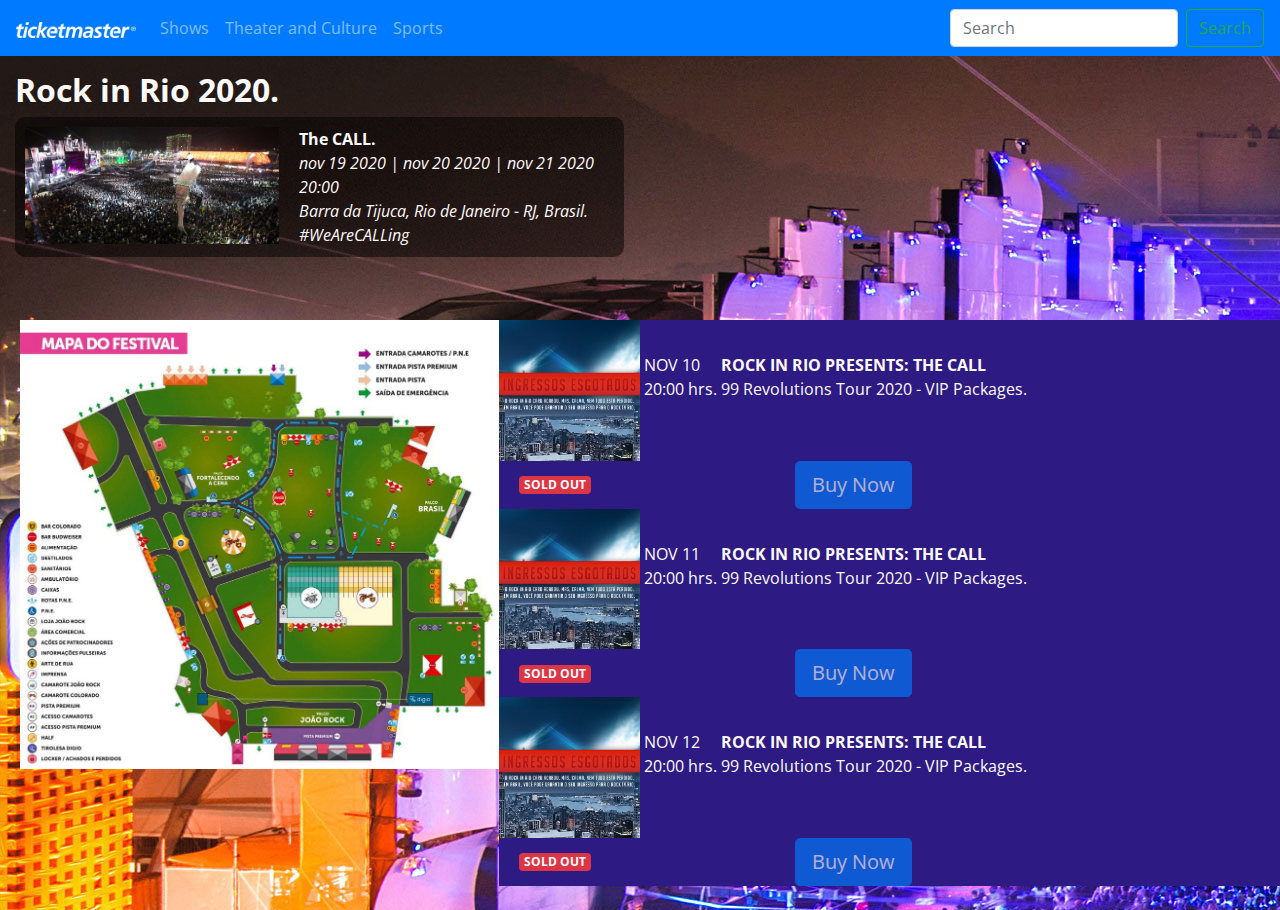
<file: art-project/thecall.html>
<!DOCTYPE html>
<html lang="en">
<head>
    <meta charset="UTF-8">
    <meta name="viewport" content="width=device-width, initial-scale=1.0">
    <link rel="icon" type="image/png" sizes="32x32" href="./images/t-logo.png">
    <link href="https://fonts.googleapis.com/css2?family=Open+Sans+Condensed:ital,wght@0,300;0,700;1,300&display=swap" rel="stylesheet">
    <link rel="stylesheet" href="https://stackpath.bootstrapcdn.com/bootstrap/4.5.2/css/bootstrap.min.css" integrity="sha384-JcKb8q3iqJ61gNV9KGb8thSsNjpSL0n8PARn9HuZOnIxN0hoP+VmmDGMN5t9UJ0Z" crossorigin="anonymous">
    <link rel="stylesheet" href="css/nav.css">
    <link rel="stylesheet" href="css/thecall.css">
    <title>Tickets: The CALL (Rock in Rio)</title>
</head>
<body>
    <nav class="navbar navbar-expand-lg navbar-dark bg-primary">
        <a class="navbar-brand" href="#"><img src="./images/ticketmaster.png" alt="" class="img-ticketmaster"></a>
        <button class="navbar-toggler" type="button" data-toggle="collapse" data-target="#navbarSupportedContent" aria-controls="navbarSupportedContent" aria-expanded="false" aria-label="Toggle navigation">
          <span class="navbar-toggler-icon"></span>
        </button>
      
        <div class="collapse navbar-collapse" id="navbarSupportedContent">
          <ul class="navbar-nav mr-auto">
            <li class="nav-item">
              <a class="nav-link" href="#">Shows</a>
            </li>
            <li class="nav-item">
              <a class="nav-link" href="#">Theater and Culture</a>
            <li class="nav-item">
            <li class="nav-item">
                <a class="nav-link" href="#">Sports</a>
          </ul>
          <form class="form-inline my-2 my-lg-0">
            <input class="form-control mr-sm-2" type="search" placeholder="Search" aria-label="Search">
            <button class="btn btn-outline-success my-2 my-sm-0" type="submit">Search</button>
          </form>
        </div>
      </nav>

      <main>
          <section class="panel">
              <h2><b> Rock in Rio 2020. </b></h2>
            <section class="panel-up">
                <div>
                    <img src="./images/CidadeDoRock.jpg" alt="banner" height="117px" height="64px">
                </div>
                <div class="panel-text">
                    <b>The CALL.</b> <br>
                    <i>nov 19 2020 | nov 20 2020 | nov 21 2020 <br>
                    20:00 <br>
                    Barra da Tijuca, Rio de Janeiro - RJ, Brasil. <br>
                    #WeAreCALLing
                </i>
                </div>
            </section>
        </section>
        <br> <br>

    <section class="panel-inside">
        <section>
            <div align="center">
                <img src="images/map.jpg" alt="map" height = 100% width= 100% class="left-padding">
            </div>
        </section>
        <br>

    <section class="sales">
        <div class="price-panel">
            <img src="images/esgotado.jpg" alt="map" width="18%">
            <section class="price-panel price-details">
                NOV 10 <br>
                20:00 hrs.
            </section>
            <section class="price-panel price-details">
                <b>ROCK IN RIO PRESENTS: THE CALL</b> <br>
                99 Revolutions Tour 2020 - VIP Packages.
            </section>
            <section class="left-padding price-details">
                <div class="badge badge-danger" role="alert">
                    SOLD OUT
                </div>
            </section>

            <button type="button" class="btn btn-lg btn-primary" disabled>Buy Now</button>
        </div>
        <div class="price-panel">
            <img src="images/esgotado.jpg" alt="map" width="18%">
            <section class="price-panel price-details">
                NOV 11 <br>
                20:00 hrs. <br>
            </section>
            <section class="price-panel price-details">
                <b>ROCK IN RIO PRESENTS: THE CALL</b> <br>
                99 Revolutions Tour 2020 - VIP Packages.
            </section>
            <section class="left-padding price-details">
                <div class="badge badge-danger" role="alert">
                    SOLD OUT
                </div>
            </section>

            <button type="button" class="btn btn-lg btn-primary" disabled>Buy Now</button>
        </div>
        <div class="price-panel">
            <img src="images/esgotado.jpg" alt="map" width="18%">
            <section class="price-panel price-details">
                NOV 12 <br>
                20:00 hrs.
            </section>
            <section class="price-panel price-details">
                <b>ROCK IN RIO PRESENTS: THE CALL</b> <br>
                99 Revolutions Tour 2020 - VIP Packages.
            </section>
            <section class="left-padding price-details">
                <div class="badge badge-danger" role="alert">
                    SOLD OUT
                </div>
            </section>

            <button type="button" class="btn btn-lg btn-primary" disabled>Buy Now</button>
        </div>
        </section>
      </section>
      <br>
      <br>
    </main>


        <script src="https://code.jquery.com/jquery-3.5.1.slim.min.js" integrity="sha384-DfXdz2htPH0lsSSs5nCTpuj/zy4C+OGpamoFVy38MVBnE+IbbVYUew+OrCXaRkfj" crossorigin="anonymous"></script>
        <script src="https://cdn.jsdelivr.net/npm/popper.js@1.16.1/dist/umd/popper.min.js" integrity="sha384-9/reFTGAW83EW2RDu2S0VKaIzap3H66lZH81PoYlFhbGU+6BZp6G7niu735Sk7lN" crossorigin="anonymous"></script>
        <script src="https://stackpath.bootstrapcdn.com/bootstrap/4.5.2/js/bootstrap.min.js" integrity="sha384-B4gt1jrGC7Jh4AgTPSdUtOBvfO8shuf57BaghqFfPlYxofvL8/KUEfYiJOMMV+rV" crossorigin="anonymous"></script>
</body>
</html>
</file>
<file: art-project/css/nav.css>
.img-logo{
    width: 30px;
    height: 30px;
}

.img-ticketmaster{
    width: 120px;
    height: 16px;
}
</file>
<file: art-project/css/artists.css>
.card1{
    width:30%;
    height:auto;
    margin-top: 5%;
    margin-left: 2%;
    background-color: whitesmoke;
    border-style: groove;
    border-color: black;
    float: left;
}

.card-title{
    display: flex;
    justify-content: center;
    align-items: center;
}

.card-text{
    margin-left: 3%;
    margin-right: 3%;
    display: flex;
    justify-content: center;
    align-items: center;
}

.btn{
    display: flex;
    justify-content: center;
    align-items: center;
    color:purple;
}

.card-img-top{
    width: 70%;
    height: auto;
    display:block;
    margin:auto;
}

.card2{
    width: 30%;
    height: auto;
    margin-top: 5%;
    margin-left: 2%;
    background-color: whitesmoke;
    border-style: groove;
    border-color: black;
    float: left;
}
.card3{
    width: 30%;
    height: auto;
    margin-top: 5%;
    margin-left: 2%;
    background-color: whitesmoke;
    border-style: groove;
    border-color: black;
    float: left;
}

.item{
    widows: 1440px;
    height: auto;
}
</file>
<file: art-project/css/events.css>
.block{
    margin-top: 2%;
      background-color: #5897a8;
      max-width: 100%;
      height: fit-content;    
}

.card1{
    width: 90%;
    height: auto;
    margin-top: 5%;
    float: left;
}

#famous{
    font-size: 120%;
}
.card1{
    width: 50%;
    height: auto;
    margin-top: 5%;
    float: left;
}

.logito{
    margin-left: 2%;
    width: 5%;
    height:5%;
}

#boton{
    margin-left: 5%;
    background-color: #f0e973;
    font-family: 'Lucida Sans', 'Lucida Sans Regular', 'Lucida Grande', 'Lucida Sans Unicode', Geneva, Verdana, sans-serif;
}
</file>
<file: art-project/css/signup.css>
.divider-text {
    position: relative;
    text-align: center;
    margin-top: 15px;
    margin-bottom: 15px;
}
.divider-text span {
    padding: 7px;
    font-size: 12px;
    position: relative;   
    z-index: 2;
}
.divider-text:after {
    content: "";
    position: absolute;
    width: 100%;
    border-bottom: 1px solid #ddd;
    top: 55%;
    left: 0;
    z-index: 1;
}

.btn-facebook {
    background-color: #405D9D;
    color: #fff;
}
.btn-twitter {
    background-color: #42AEEC;
    color: #fff;
}
</file>
<file: art-project/css/thecall.css>
body{
    background-image: url("../images/show.jpg");
    font-family: 'Open Sans Condensed', sans-serif;
    color: snow;
}

.panel{
    padding: 15px 15px 15px 15px;
}
.panel-up{
    border-radius: 10px;
    background-color: rgba(0, 0, 0, 0.5);
    padding: 10px;
    display: inline-flex;
}
.panel-inside{
    display: inline-flex;
}
.panel-text{
    padding: 0px 20px;
}
.price-panel{
    background-color: #2d1b83;
    display: inline block;
}
.sales{
    display: block;
}
.price-details{
    display: inline-block;
    color: snow;
}
.left-padding{
    padding: 0px 0px 0px 20px;
}
.left-padding{
    padding: 0px 0px 0px 20px;
    margin-right: 200px;
}
</file>
<file: art-project/css/contact.css>
@import url('https://maxcdn.bootstrapcdn.com/font-awesome/4.6.0/css/font-awesome.min.css');
.bg-dark {
    background-color: #343a40!important;
}
</file>
<file: art-project/css/login.css>
@hiercelik - hiercelik.net
@koalapix - koalapix.com
*/
@import url(//maxcdn.bootstrapcdn.com/font-awesome/4.6.3/css/font-awesome.min.css);
@import url(http://fonts.googleapis.com/css?family=Titillium+Web&subset=latin,latin-ext);
@media (min-width: 768px) {
.kpx_row-sm-offset-3 div:first-child[class*="col-"] {
    margin-left: 25%;
}
}
body {
font-family: 'Titillium Web', sans-serif; 
}
a{
color:#405D9D;
}
a:hover {
opacity: 0.8;
color:#ff5400;
text-decoration:none;
}
.kpx_login .kpx_authTitle {
text-align: center;
line-height: 300%;
}

.kpx_login .kpx_socialButtons a {
color: white; // In yourUse @body-bg 
opacity:0.9;
}
.kpx_login .kpx_socialButtons a:hover {
color: white;
opacity:1;    	
}

.kpx_login .kpx_socialButtons .kpx_btn-facebook {background: #3b5998; -webkit-transition: all 0.5s ease-in-out;
 -moz-transition: all 0.5s ease-in-out;
   -o-transition: all 0.5s ease-in-out;
      transition: all 0.5s ease-in-out;}
.kpx_login .kpx_socialButtons .kpx_btn-facebook:hover {background: #172d5e}
.kpx_login .kpx_socialButtons .kpx_btn-facebook:focus {background: #fff; color:#3b5998; border-color: #3b5998;}

.kpx_login .kpx_socialButtons .kpx_btn-twitter {background: #00aced; -webkit-transition: all 0.5s ease-in-out;
 -moz-transition: all 0.5s ease-in-out;
   -o-transition: all 0.5s ease-in-out;
      transition: all 0.5s ease-in-out;}
.kpx_login .kpx_socialButtons .kpx_btn-twitter:hover {background: #043d52}
.kpx_login .kpx_socialButtons .kpx_btn-twitter:focus {background: #fff; color:#00aced; border-color: #00aced;}

.kpx_login .kpx_socialButtons .kpx_btn-google-plus {background: #c32f10; -webkit-transition: all 0.5s ease-in-out;
 -moz-transition: all 0.5s ease-in-out;
   -o-transition: all 0.5s ease-in-out;
      transition: all 0.5s ease-in-out;}
.kpx_login .kpx_socialButtons .kpx_btn-google-plus:hover {background: #6b1301}
.kpx_login .kpx_socialButtons .kpx_btn-google-plus:focus {background: #fff; color: #c32f10; border-color: #c32f10}

.kpx_login .kpx_socialButtons .kpx_btn-soundcloud {background: #ff8800; -webkit-transition: all 0.5s ease-in-out;
 -moz-transition: all 0.5s ease-in-out;
   -o-transition: all 0.5s ease-in-out;
      transition: all 0.5s ease-in-out;}
.kpx_login .kpx_socialButtons .kpx_btn-soundcloud:hover {background: #c73e04}
.kpx_login .kpx_socialButtons .kpx_btn-soundcloud:focus {background: #fff; color: #ff8800; border-color:#ff8800}

.kpx_login .kpx_socialButtons .kpx_btn-github {background: #666666; -webkit-transition: all 0.5s ease-in-out;
 -moz-transition: all 0.5s ease-in-out;
   -o-transition: all 0.5s ease-in-out;
      transition: all 0.5s ease-in-out;}
.kpx_login .kpx_socialButtons .kpx_btn-github:hover {background: #333333}
.kpx_login .kpx_socialButtons .kpx_btn-github:focus {background: #fff; color : #666666; border-color: #666666}

.kpx_login .kpx_socialButtons .kpx_btn-steam {background: #878787; -webkit-transition: all 0.5s ease-in-out;
 -moz-transition: all 0.5s ease-in-out;
   -o-transition: all 0.5s ease-in-out;
      transition: all 0.5s ease-in-out;}
.kpx_login .kpx_socialButtons .kpx_btn-steam:hover {background: #292929}
.kpx_login .kpx_socialButtons .kpx_btn-steam:focus {background: #fff; color : #878787; border-color: #878787}

.kpx_login .kpx_socialButtons .kpx_btn-pinterest {background: #cc2127; -webkit-transition: all 0.5s ease-in-out;
 -moz-transition: all 0.5s ease-in-out;
   -o-transition: all 0.5s ease-in-out;
      transition: all 0.5s ease-in-out;}
.kpx_login .kpx_socialButtons .kpx_btn-pinterest:hover {background: #780004}
.kpx_login .kpx_socialButtons .kpx_btn-pinterest:focus {background: #fff; color: #cc2127; border-color: #cc2127}

.kpx_login .kpx_socialButtons .kpx_btn-vimeo {background: #1ab7ea; -webkit-transition: all 0.5s ease-in-out;
 -moz-transition: all 0.5s ease-in-out;
   -o-transition: all 0.5s ease-in-out;
      transition: all 0.5s ease-in-out;}
.kpx_login .kpx_socialButtons .kpx_btn-vimeo:hover {background: #162221}
.kpx_login .kpx_socialButtons .kpx_btn-vimeo:focus {background: #fff; color: #1ab7ea;border-color: #1ab7ea}

.kpx_login .kpx_socialButtons .kpx_btn-lastfm {background: #c3000d; -webkit-transition: all 0.5s ease-in-out;
 -moz-transition: all 0.5s ease-in-out;
   -o-transition: all 0.5s ease-in-out;
      transition: all 0.5s ease-in-out;}
.kpx_login .kpx_socialButtons .kpx_btn-lastfm:hover {background: #5e0208}
.kpx_login .kpx_socialButtons .kpx_btn-lastfm:focus {background: #fff; color: #c3000d; border-color: #c3000d}

.kpx_login .kpx_socialButtons .kpx_btn-yahoo {background: #400191; -webkit-transition: all 0.5s ease-in-out;
 -moz-transition: all 0.5s ease-in-out;
   -o-transition: all 0.5s ease-in-out;
      transition: all 0.5s ease-in-out;}
.kpx_login .kpx_socialButtons .kpx_btn-yahoo:hover {background: #230052}
.kpx_login .kpx_socialButtons .kpx_btn-yahoo:focus {background: #fff; color: #400191; border-color: #400191}

.kpx_login .kpx_socialButtons .kpx_btn-vk {background: #45668e; -webkit-transition: all 0.5s ease-in-out;
 -moz-transition: all 0.5s ease-in-out;
   -o-transition: all 0.5s ease-in-out;
      transition: all 0.5s ease-in-out;}
.kpx_login .kpx_socialButtons .kpx_btn-vk:hover {background: #1a3352}
.kpx_login .kpx_socialButtons .kpx_btn-vk:focus {background: #fff; color: #45668e; border-color: #45668e}

.kpx_login .kpx_socialButtons .kpx_btn-spotify {background: #7ab800; -webkit-transition: all 0.5s ease-in-out;
 -moz-transition: all 0.5s ease-in-out;
   -o-transition: all 0.5s ease-in-out;
      transition: all 0.5s ease-in-out;}
.kpx_login .kpx_socialButtons .kpx_btn-spotify:hover {background: #3a5700}
.kpx_login .kpx_socialButtons .kpx_btn-spotify:focus {background: #fff; color: #7ab800; border-color: #7ab800}

.kpx_login .kpx_socialButtons .kpx_btn-linkedin {background: #0976b4; -webkit-transition: all 0.5s ease-in-out;
 -moz-transition: all 0.5s ease-in-out;
   -o-transition: all 0.5s ease-in-out;
      transition: all 0.5s ease-in-out;}
.kpx_login .kpx_socialButtons .kpx_btn-linkedin:hover {background: #004269}
.kpx_login .kpx_socialButtons .kpx_btn-linkedin:focus {background: #fff; color: #0976b4; border-color: #0976b4}

.kpx_login .kpx_socialButtons .kpx_btn-stumbleupon {background: #eb4924; -webkit-transition: all 0.5s ease-in-out;
 -moz-transition: all 0.5s ease-in-out;
   -o-transition: all 0.5s ease-in-out;
      transition: all 0.5s ease-in-out;}
.kpx_login .kpx_socialButtons .kpx_btn-stumbleupon:hover {background: #943019}
.kpx_login .kpx_socialButtons .kpx_btn-stumbleupon:focus {background: #fff; color: #eb4924; border-color: #eb4924}

.kpx_login .kpx_socialButtons .kpx_btn-tumblr {background: #35465c; -webkit-transition: all 0.5s ease-in-out;
 -moz-transition: all 0.5s ease-in-out;
   -o-transition: all 0.5s ease-in-out;
      transition: all 0.5s ease-in-out;}
.kpx_login .kpx_socialButtons .kpx_btn-tumblr:hover {background: #142030}
.kpx_login .kpx_socialButtons .kpx_btn-tumblr:focus {background: #fff; color: #35465c; border-color: #35465c}


.kpx_login .kpx_loginOr {
position: relative;
font-size: 1.5em;
color: #aaa;
margin-top: 1em;
margin-bottom: 1em;
padding-top: 0.5em;
padding-bottom: 0.5em;
}
.kpx_login .kpx_loginOr .kpx_hrOr {
background-color: #cdcdcd;
height: 1px;
margin-top: 0px !important;
margin-bottom: 0px !important;
}
.kpx_login .kpx_loginOr .kpx_spanOr {
display: block;
position: absolute;
left: 50%;
top: -0.6em;
margin-left: -1.5em;
background-color: white;
width: 3em;
text-align: center;
}			

.kpx_login .kpx_loginForm .input-group.i {
width: 2em;
}
.kpx_login .kpx_loginForm  .help-block {
color: red;
}


@media (min-width: 768px) {
.kpx_login .kpx_forgotPwd {
    text-align: right;
margin-top:10px;
}		
}
</file>
